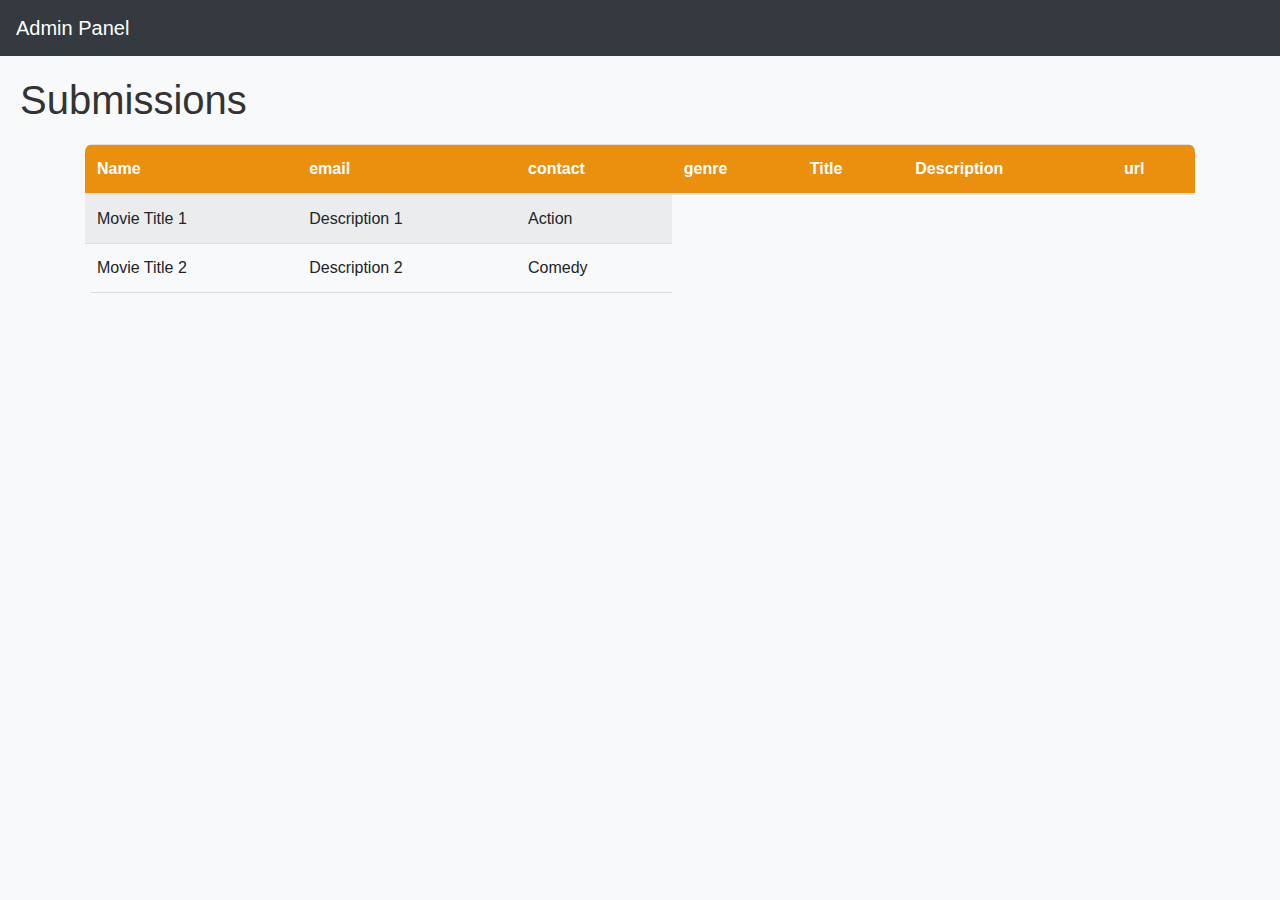
<file: admin.html>
<!DOCTYPE html>
<html lang="en">

<head>
    <meta charset="UTF-8">
    <meta name="viewport" content="width=device-width, initial-scale=1.0">
    <title>Admin Interface</title>
    <!-- Bootstrap CSS -->
    <link rel="stylesheet" href="https://stackpath.bootstrapcdn.com/bootstrap/4.5.2/css/bootstrap.min.css">
    <!-- Custom CSS -->
    <style>
        body {
            font-family: Arial, sans-serif;
            background-color: #f8f9fa;
            padding-top: 56px; /* Adjusted for fixed navbar height */
        }

        main {
            padding: 20px;
        }

        h1 {
            margin-bottom: 20px;
            color: #333;
        }

        table {
            width: 100%;
            border-collapse: collapse;
            border-radius: 8px;
            overflow: hidden;
        }

        th,
        td {
            padding: 12px;
            text-align: left;
            border-bottom: 1px solid #ddd;
        }

        th {
            background-color: #eb8f0f;
            color: white;
        }

        tr:hover {
            background-color: #f2f2f2;
        }
    </style>
</head>

<body>

    <nav class="navbar navbar-expand-lg navbar-dark bg-dark fixed-top">
        <a class="navbar-brand" href="#">Admin Panel</a>
    </nav>

    <main role="main">
        <h1>Submissions</h1>

        <div class="container">
            <div class="row">
                <div class="col-md-12">
                    <table class="table table-striped">
                        <thead>
                            <tr>
                                <th>Name</th>
                                <th>email</th>
                                <th>contact</th>
                                <th>genre</th>
                                <th>Title</th>
                                <th>Description</th>
                                <th>url</th>
                                <!-- Add more table headers as needed -->
                            </tr>
                        </thead>
                        <tbody id="submission-table-body">
                            <!-- Table body content will be added dynamically -->
                        </tbody>
                    </table>
                </div>
            </div>
        </div>
    </main>

    <!-- Bootstrap JS and dependencies -->
    <script src="https://code.jquery.com/jquery-3.5.1.slim.min.js"></script>
    <script src="https://cdn.jsdelivr.net/npm/@popperjs/core@2.5.4/dist/umd/popper.min.js"></script>
    <script src="https://stackpath.bootstrapcdn.com/bootstrap/4.5.2/js/bootstrap.min.js"></script>

    <!-- Custom JavaScript -->
    <script>
        // Example data (replace with actual data from the form submission)
        const submissions = [
            { title: "Movie Title 1", description: "Description 1", genre: "Action" },
            { title: "Movie Title 2", description: "Description 2", genre: "Comedy" },
            // Add more submission data as needed
        ];

        // Function to populate the table with submission data
        function populateTable() {
            const tableBody = document.getElementById('submission-table-body');

            // Clear existing table rows
            tableBody.innerHTML = '';

            // Loop through submissions and add rows to the table
            submissions.forEach(submission => {
                const row = document.createElement('tr');
                row.innerHTML = `
                    <td>${submission.title}</td>
                    <td>${submission.description}</td>
                    <td>${submission.genre}</td>
                    <!-- Add more table cells for additional data -->
                `;
                tableBody.appendChild(row);
            });
        }

        // Call the function to populate the table
        populateTable();
    </script>
</body>

</html>
</file>
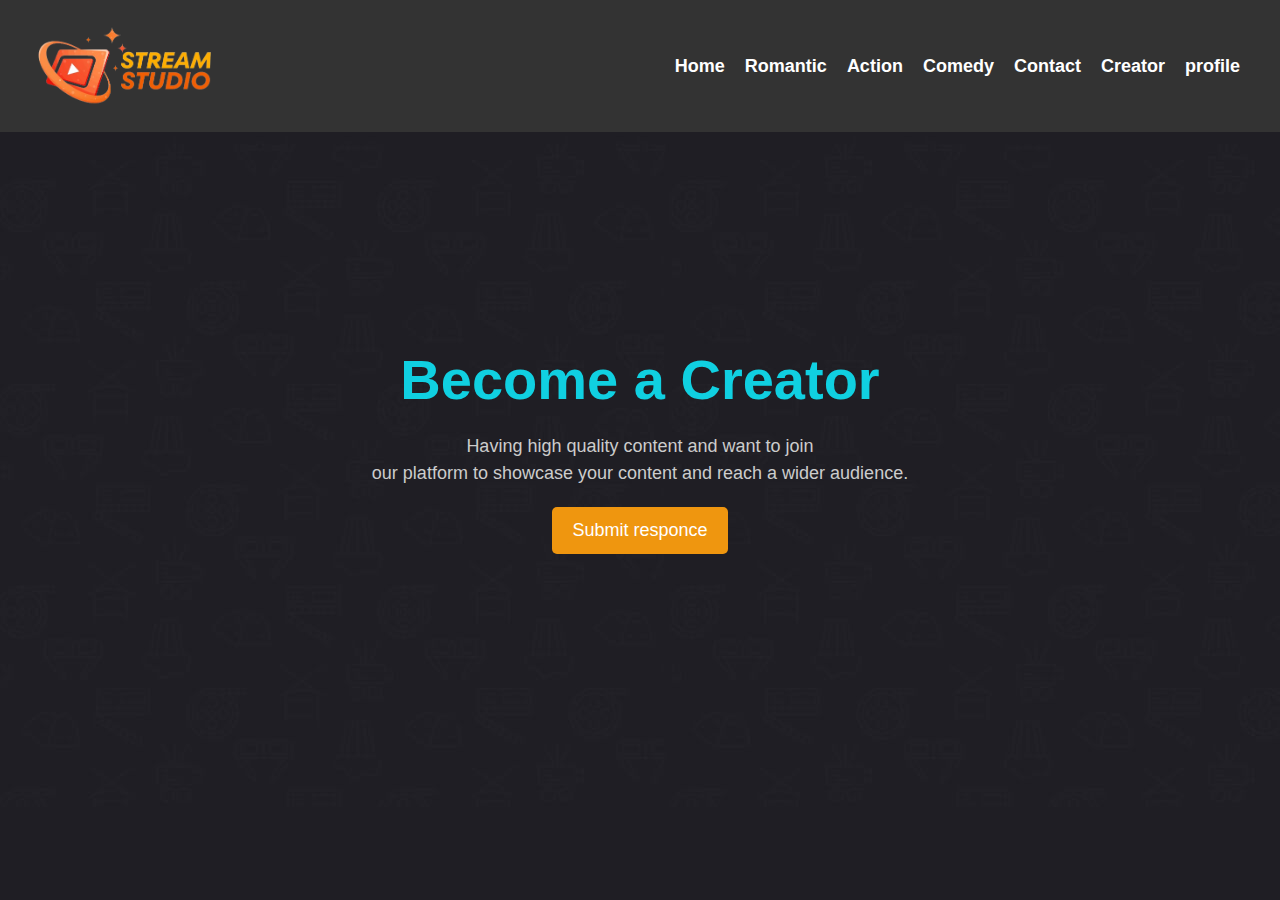
<file: creator.html>
<!DOCTYPE html>
<html lang="en">
  <head>
    <meta charset="UTF-8" />
    <meta name="viewport" content="width=device-width, initial-scale=1.0" />
    <title>Creator - Stream Studio !!</title>
    <link rel="shortcut icon" href="logo/logo3.png" type="image/x-icon" />
    <!-- Bootstrap CSS -->
    <link
      rel="stylesheet"
      href="https://stackpath.bootstrapcdn.com/bootstrap/4.5.2/css/bootstrap.min.css"
    />
    <link rel="stylesheet" href="style.css" />
    <style>
      body {
        background-image: url("images/bg.jpg");
        font-family: Arial, sans-serif;
        margin: 0;
        padding: 0;
      }

      .container {
        display: flex;
        justify-content: center;
        align-items: center;
        height: 100vh;
      }

      .content {
        text-align: center;
      }

      .title {
        font-size: 56px;
        font-weight: bold;
        margin-bottom: 20px;
        color: #10d0e1;
      }

      .description {
        color: #ccc;
        font-size: 18px;
        margin-bottom: 20px;
      }

      button {
        padding: 10px 20px;
        font-size: 18px;
        background-color: #ef960f;
        color: #fff;
        border: none;
        border-radius: 5px;
        cursor: pointer;
        transition: background-color 0.3s;
      }

      button:hover {
        background-color: #ec700b;
      }

      form {
        margin-top: 70px;
        border-radius: 8px;
        box-shadow: 0 4px 8px 10px rgba(34, 32, 32, 0.3);
        background-color: transparent;
        padding: 20px;
        max-width: 800px;
        margin-left: auto;
        margin-right: auto;
      }

      .form-title {
        color: #10d5f8;
        font-size: 24px;
        margin-bottom: 10px;
      }

      label {
        display: block;
        font-weight: bold;
        margin-bottom: 5px;
        color: #e3eaeb;
      }

      input,
      textarea {
        width: 100%;
        padding: 10px;
        margin-bottom: 10px;
        border-radius: 5px;
        border: 1px solid #ccc;
      }

      input[type="text"],
      input[type="email"],
      input[type="tel"],
      input[type="url"] {
        width: 100%;
      }

      textarea {
        width: 100%;
      }

      button[type="submit"] {
        background-color: #f18509;
      }

      .hidden {
        display: none;
      }
    </style>
  </head>

  <body>
    <header>
      <img class="logo" src="logo/logo1.png" alt="logo" width="200" />
      <nav>
        <ul>
          <li style="font-size: large">
            <a
              href="index.html"
              onMouseOver="this.style.color='orange'"
              onMouseOut="this.style.color='white'"
              >Home</a
            >
          </li>
          <li style="font-size: large">
            <a
              href="Romantic.html"
              onMouseOver="this.style.color='orange'"
              onMouseOut="this.style.color='white'"
              >Romantic</a
            >
          </li>
          <li style="font-size: large">
            <a
              href="Action.html"
              onMouseOver="this.style.color='orange'"
              onMouseOut="this.style.color='white'"
              >Action</a
            >
          </li>
          <li style="font-size: large">
            <a
              href="Comedy.html"
              onMouseOver="this.style.color='orange'"
              onMouseOut="this.style.color='white'"
              >Comedy</a
            >
          </li>
          <li style="font-size: large">
            <a
              href="contact.html"
              onMouseOver="this.style.color='orange'"
              onMouseOut="this.style.color='white'"
              >Contact</a
            >
          </li>
          <li style="font-size: large">
            <a
              href="creator.html"
              onMouseOver="this.style.color='orange'"
              onMouseOut="this.style.color='orange'"
              >Creator</a
            >
          </li>
          <li style="font-size: large">
            <a
              href="login.html"
              onMouseOver="this.style.color='orange'"
              onMouseOut="this.style.color='white'"
              >profile</a
            >
          </li>
        </ul>
      </nav>
    </header>
    <div class="container">
      <div class="content">
        <h1 class="title">Become a Creator</h1>
        <p class="description">
          Having high quality content and want to join <br />our platform to
          showcase your content and reach a wider audience.
        </p>
        <button id="showFormButton">Submit responce</button>
        <form id="creatorForm" class="hidden">
          <h2 class="form-title">Creator Registration</h2>
          <label for="name">Name:</label>
          <input type="text" id="name" name="name" required />
          <label for="email">Email:</label>
          <input type="email" id="email" name="email" required />
          <label for="contact">Contact:</label>
          <input type="tel" id="contact" name="contact" required />
          <label for="genre">Genre:</label>
          <input type="text" id="genre" name="genre" required />
          <label for="title">Title:</label>
          <input type="text" id="title" name="title" required />
          <label for="description">Description:</label>
          <textarea id="description" name="description" required></textarea>
          <label for="url">URL:</label>
          <input type="url" id="url" name="url" required />
          <button type="submit">Submit</button>
        </form>
      </div>
    </div>

    <script>
              document.addEventListener('DOMContentLoaded', function() {
                  const showFormButton = document.getElementById('showFormButton');
                  const creatorForm = document.getElementById('creatorForm');

                  showFormButton.addEventListener('click', function() {
                      showFormButton.style.display = 'none';
                      creatorForm.classList.remove('hidden');
                  });

                  creatorForm.addEventListener('submit', function(event) {
                      event.preventDefault();
                      const formData = new FormData(creatorForm);
                      const data = {};
                      formData.forEach((value, key) => {
                          data[key] = value;
                      });

                      // Make an HTTP POST request to your backend
                      fetch('https://streamstudio.vercel.app/creator-registration', {
                          method: 'POST',
                          headers: {
                              'Content-Type': 'application/json',
                          },
                          body: JSON.stringify(data),
                      })
                      .then(response => {
                          if (!response.ok) {
                              throw new Error('Network response was not ok');
                          }
                          return response.json();
                      })
                      .then(data => {
                          // Handle success response
                          console.log(data);
                          alert('Form submitted successfully!');
                      })
                      .catch(error => {
                          // Handle error
                          console.error('There was a problem with your fetch operation:', error);
                      });
                  });
              });
    </script>
    <script src="script.js"></script>
    <!-- jQuery -->
    <script src="https://code.jquery.com/jquery-3.6.0.min.js"></script>
    <!-- Bootstrap JS -->
    <script src="https://stackpath.bootstrapcdn.com/bootstrap/4.5.2/js/bootstrap.min.js"></script>
  </body>
</html>
</file>
<file: style.css>
/*btn css*/
#myBtn {
    display: none;
    position: fixed;
    bottom: 20px;
    right: 30px;
    z-index: 99;
    font-size: 18px;
    border: none;
    outline: none;
    background-color: orange;
    color: black;
    cursor: pointer;
    padding: 15px;
    border-radius: 4px;
  }
  
  #myBtn:hover {
    background-color: #555;
  }

/* Reset default margin and padding */
* {
    margin: 0;
    padding: 0;
    box-sizing: border-box;
}

/* Basic styling */
body {
    font-family: Arial, sans-serif;
}

/* CSS for header */
header {
    position: fixed;
    background-color: #333;
    color: #fff;
    padding: 25px;
    display: flex;
    justify-content: space-between; /* Align items with space between them */
    align-items: center; /* Align items vertically */
    /* backdrop-filter: blur(10px); */

    left: 0;
    right: 0;
    text-align: center;
    z-index: 99;
    /* background: rgba(20, 20, 20, 0.5) !important; */
    /* backdrop-filter: blur(10px); */
}

header h1 {
    margin: 0;
}

nav ul {
    list-style-type: none;
    margin: 0;
    padding: 10;
}

nav ul li {
    display: inline;
    margin-right: 15px;
}

nav ul li a {
    color: #fff;
    font-weight: 600;
    text-decoration: none;
}

/* CSS for main content */
/* main {
    padding: 2px;
}

/* CSS for movie sections 
section {
    margin-bottom: 40px;
} */

h2 {
    color: #f0efee;
    margin-bottom: 10px;
}
h3{
    color: #aaa;
}
.movie-container {
    display: flex;
    flex-wrap: wrap;
    justify-content: space-between;
}

.movie {
    width: calc(20% - 10px); /* Adjust width */
    margin-bottom: 20px;
}

/* CSS for movie posters */
.movie img {
    height: 300px;
    border-radius: 6px;
    box-shadow: 0 2px 4px rgba(0, 0, 0, 0.1); /* Add shadow effect */
}

/* CSS for movie modal */
.modal {
    display: none;
    position: fixed;
    z-index: 1000;
    left: 0;
    top: 0;
    width: auto;
    height: auto;
    background-color: rgba(0, 0, 0, 0.5);
    overflow: auto;
}

.modal-content {
    background-color: #fff;
    margin: 10% auto;
    padding: 20px;
    border-radius: 5px;
    box-shadow: 0 4px 8px rgba(0, 0, 0, 0.1);
}

.close {
    color: #aaa;
    float: right;
    font-size: 28px;
    font-weight: bold;
    cursor: pointer;
}

.close:hover,
.close:focus {
    color: black;
    text-decoration: none;
    cursor: pointer;
}

/* CSS for search bar */
.search-container {
    display: flex;
    align-items: center;
}

.search-container input[type="text"] {
    padding: 8px;
    margin-right: 5px;
    border: none;
    border-radius: 3px;
}

.search-container button {
    padding: 8px 16px;
    background-color: #555;
    color: #fff;
    border: none;
    border-radius: 3px;
    cursor: pointer;
}

.search-container button:hover {
    background-color: #777;
}

#featured-movies {
    background-image: url('images/bg.jpg');
    background-size: cover;
    background-position: center;
    background-repeat: no-repeat;
    padding: 0 0; /* Adjust padding as needed */
}

#romantic-bollywood-hits{
    background-image: url('images/bg.jpg');
    background-size: cover;
    background-position: center;
    background-repeat: no-repeat;
    padding: 100 0; /* Adjust padding as needed */
}

/* Media Query for responsiveness */
@media screen and (max-width: 768px) {
    header {
        flex-direction: column;
        align-items: flex-start;
    }

    nav {
        margin-top: 20px;
    }

    nav ul {
        flex-direction: column;
    }

    .search-container {
        display: block; /* Show search container for smaller screens */
        margin-top: 20px;
    }
}


/* ******************** slider main **************** */
#home-slider li {
    position: relative;
}
.slider-description{
    position: absolute;
    top: 15%;
    left: 80px;
}
#home-slider h1.slider-text{
    font-size: 80px;
    margin: 15px 0;
}
#home-slider p{
    margin: 20px 0;
    width: 600px;
    overflow: hidden;
    text-overflow: ellipsis;
    display: -webkit-box;
    -webkit-line-clamp: 3;
    -webkit-box-orient: vertical;
}

#home-slider .slick-bg{
    padding: 130px 0 50px;
    width: 100%;
    background-size: cover;
    background-position: center center;
    background-repeat: no-repeat;
    height: 100vh;
    position: relative;
    z-index: 1;
}
#home-slider .slick-bg.s-bg-1{
    background-image: url(slider/hp1.jpg);
    
}

.slick-bg::before{
    content: "";
    position: absolute;
    top: 0;
    left: 0;
    height: 100%;
    background: linear-gradient(90deg, rgba(0,0,0,1) 0%, rgba(20,20,20,1) 35%, rgba(83,100,141,0) 100%);
    width: 100%;
    z-index: -1;
}
.trailor-video{
    position: absolute;
    bottom: 0;
    right: 0;
    z-index: 999;
    text-align: center;
}

.playbtn{
    display: inline-block;
}
.playbtn img{
    display: inline-block;
    width: 50px;
    filter: invert(1);
}
.playbtn img:hover{
    background: #f46803;
    border-radius: 50%;
    filter: invert(0);
}
.w-trailor{
    font-size: 17px;
    letter-spacing: 3.5px;
    font-weight: 600;
    color: #fff;
    margin-left: 5px;

}

.big-title{
   font-family: 'Playfair Display', serif;
   background: url(images/texure.jpg);
   background-repeat: repeat-x;
   background-position: 100% 100%;
   color: transparent;
   background-clip: text;
   -webkit-font-smoothing : antialiased;
   -webkit-background-clip: text;
   -webkit-text-fill-color: transparent;
}

h1, .h1{
    font-size: 3.052em;
}
h2, .h2{
    font-size: 2.300em;
}
h3, .h3{
    font-size: 1.953em;
}
h4, .h4{
    font-size: 1.400em;
}
h5, .h5{
    font-size: 1.300em;
}
h6, .h6{
    font-size: 1.0em;
}
.slider-ratting ul li{
    margin-right: 5px;
}
.text-white{
    color: #fff !important;
}
.text-body{
    color: #f0efee !important;
}

.text-primary{
    color: #fb6e0a !important;
    
}

.iq-button.btn{
    
    padding: 12px 14px;
    text-transform: uppercase;
    letter-spacing: 1.5px;
}
.btn{
    outline: medium none;
    padding: 9px 30px;
    position: relative;
    display: inline-block;
    border-radius: 0 !important;
    cursor: pointer;
    z-index: 4;
    transition: all 0.5s ease-out 0s;
}
.btn-hover{
    background: #f19010;
    border: 1px solid #504e4e;
    color: #fff;
    transition:color 0.3s ease;
    display: inline-block;
    vertical-align: middle;
    transform: perspective(1px) translateZ(0);
    box-shadow: 0 0 1px rgba(0,0,0,0);
    position: relative;
    border-radius: 5px;

}

.btn-hover::before{
    content: "";
    position: absolute;
    z-index: -1;
    top: 0;
    bottom: 0;
    left: 0;
    right: 0;
    background: #6e6a6a;
    border: 1px solid #363535;
    transform: scaleX(1);
    transform-origin: 50%;
    transition: transform 0.3s ease-out;

}
.btn-hover:hover, .btn-hover:focus, .btn-hover:active{
    color: #fff;
}
.btn-hover:focus{
    box-shadow: none !important;
}

.btn-hover:hover::before, .btn-hover:focus::before, .btn-hover:active::before{
    transform: scaleX(0);
}

.btn-link{
    background: transparent;
    color: #fff;
}
.btn-link:hover{
    color: #f87008;
    text-decoration: none;
}

a:hover{
    text-decoration: none;
}
a.text-primary:focus, a.text-primary:hover{
    color: #f85707 !important;
}
.w-trailor:hover{
    transition: all 0.5s ease;
    color:  #f85707;
}
/* responsiveness *********************** */

@media (min-width : 1499px){
    #home-slider h1.slider-text{
        margin: 25px 0 0;
    }
    #home-slider p{
        margin: 32px 0px;
    }
}
@media (max-width : 1199px){
    #home-slider .slick-bg{
        height: 100%;
    }
}
@media (max-width : 991px){
    .hover-buttons .btn{
        font-size: 10px;
    }
    #home-slider .slick-bg{
        padding: 50px 0;
    }

    .r-mb-23{
        margin-bottom: 23px;
    }

    .trailor-video{
        display: none;
    }
    #home-slider h1.slider-text{
        font-size: 35px;
    }
    .iq-main-slider{
        padding-top: 60px !important;
    }
}

@media (max-width : 767px){
    #home-slider h1.slider-text{
        line-height: 62px;
        margin: 0;
    }
    #home-slider p{
        margin: 22px 0; 
    }

    .iq-main-header{
        margin-bottom: 10px;
    }
    .main-content{
        padding-top: 25px;
    }
    #home-slider p{
        width: 100%;
    }
    .slick-bg::before{
        background: linear-gradient(-360deg, rgba(0,0,0,1) 0%, rgba(20,20,20,1) 40%,
         rgba(83,100,141,0) 100%);

    }
    .play-button i{
        font-size: 16px;
    }
    .play-button::after, .play-button::before{
        width: 40px;
        height: 40px;
    }
}
.slick-arrow{
    cursor: pointer;
}
</file>
